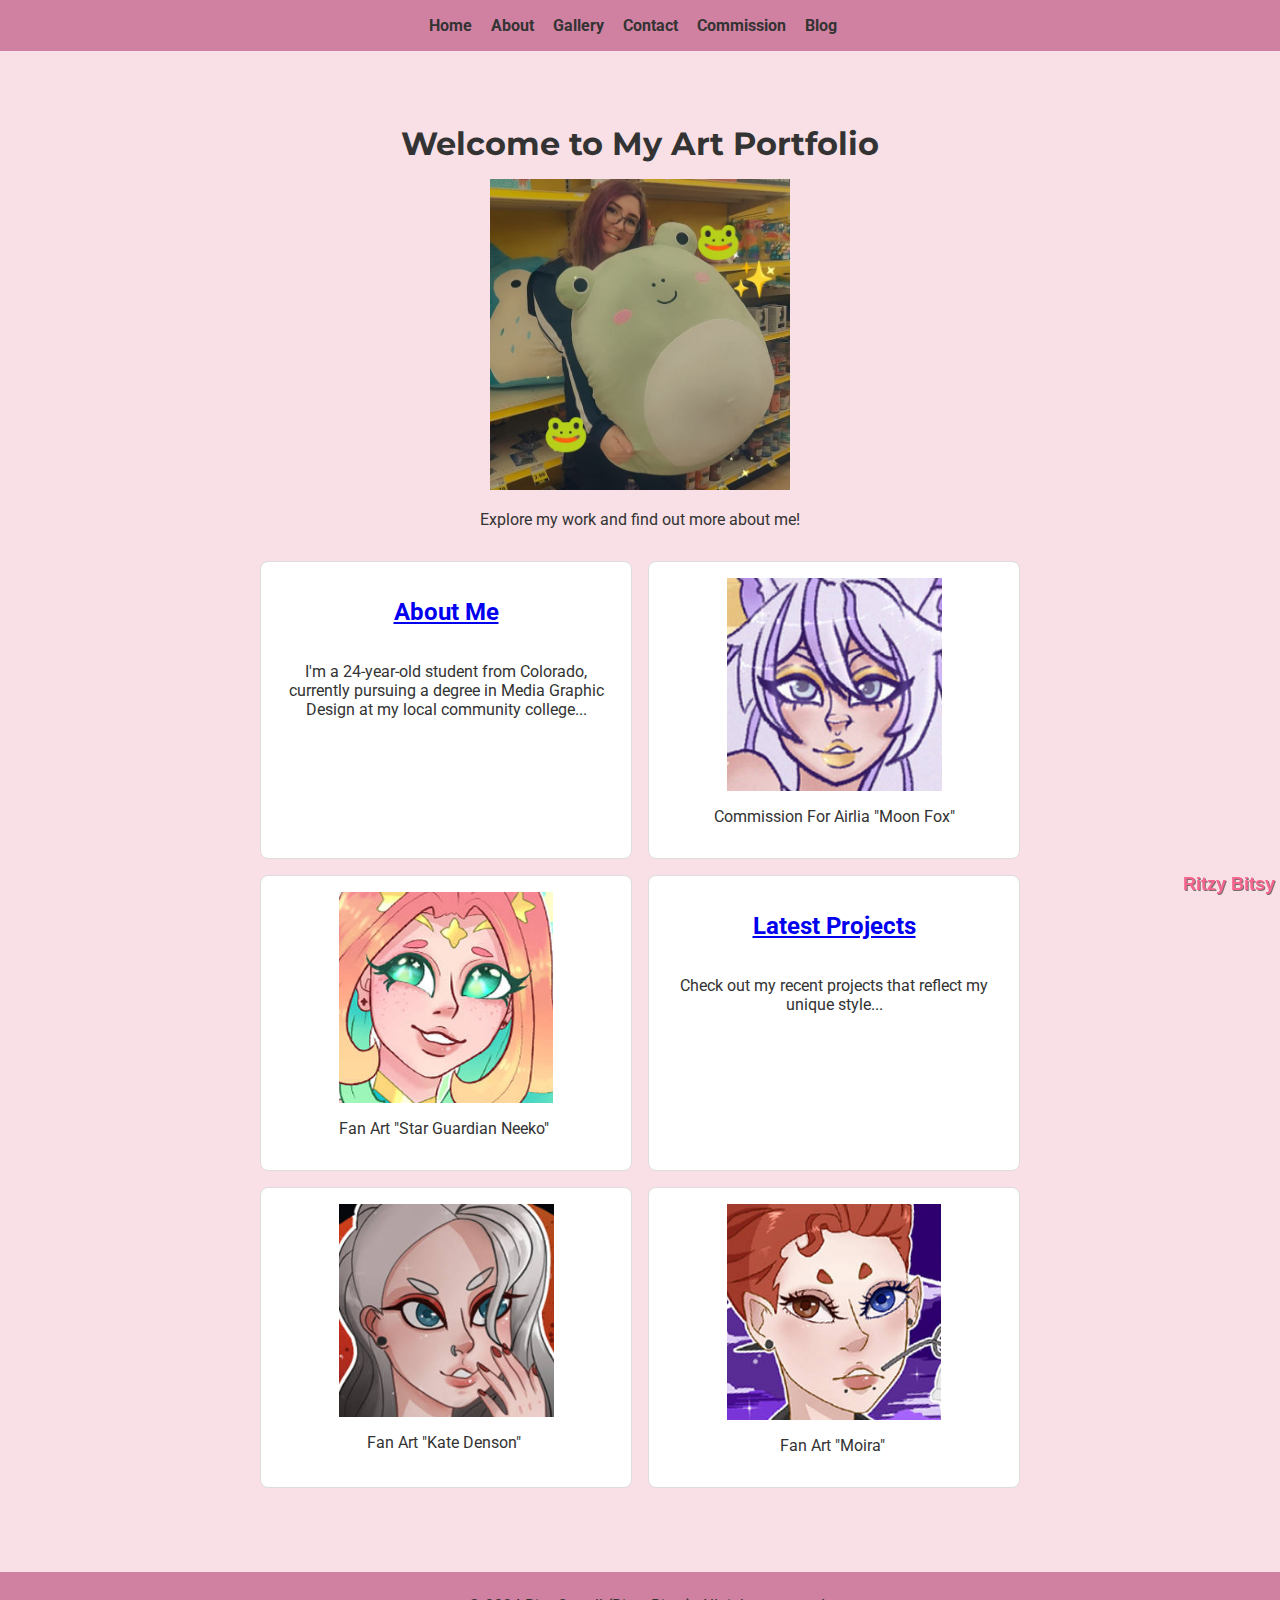
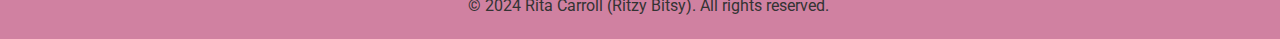
<file: index.html>
<!DOCTYPE html>
<html lang="en">
<head>
    <meta charset="UTF-8">
    <meta name="viewport" content="width=device-width, initial-scale=1.0">
    <meta name="description" content="Explore the art portfolio of [Artist's Name], showcasing various artworks and projects.">
    <meta name="keywords" content="art, portfolio, gallery, artist, commissions">
    <title>Home | Artist Portfolio</title>
    <link rel="stylesheet" href="styles.css">
    <link href="https://fonts.googleapis.com/css2?family=Montserrat:wght@700&family=Roboto:wght@400&display=swap" rel="stylesheet">
    <script src="https://code.jquery.com/jquery-3.6.0.min.js"></script>
    <style>
        /* Add this style for centering */
        .home {
            max-width: 800px; /* Limit width for better readability */
            margin: 0 auto; /* Center the main section */
            padding: 20px;
            text-align: center; /* Center all text within the section */
        }
    </style>
</head>
<body>
    <header>
        <nav>
            <ul>
                <li><a href="index.html">Home</a></li>
                <li><a href="about.html">About</a></li>
                <li><a href="gallery.html">Gallery</a></li>
                <li><a href="contact.html">Contact</a></li>
                <li><a href="commission.html">Commission</a></li>
                <li><a href="blog.html">Blog</a></li>
            </ul>
        </nav>
    </header>
    <main>
        <section class="home">
            <h1>Welcome to My Art Portfolio</h1>
            <img src="portrait.jpg" alt="Portrait of the artist" width="300" />
            <p>Explore my work and find out more about me!</p>
            <div class="grid-container">
                <div class="grid-item">
                    <h2><a href="about.html">About Me</a></h2>
                    <p>I'm a 24-year-old student from Colorado, currently pursuing a degree in Media Graphic Design at my local community college...</p>
                </div>
                <div class="grid-item">
                    <img src="art1index.png" alt="Commission For Airlia 'Moon Fox'" />
                    <p>Commission For Airlia "Moon Fox"</p>
                </div>
                <div class="grid-item">
                    <img src="art2index.png" alt="Fan Art 'Star Guardian Neeko'" />
                    <p>Fan Art "Star Guardian Neeko"&nbsp;</p>
                </div>
                <div class="grid-item">
                    <h2><a href="blog.html">Latest Projects</a></h2>
                    <p>Check out my recent projects that reflect my unique style...</p>
                </div>
                <div class="grid-item">
                    <img src="art3index.png" alt="Fan Art 'Kate Denson'" />
                    <p>Fan Art "Kate Denson"&nbsp;</p>
                </div>
                <div class="grid-item">
                    <img src="art4index.png" alt="Fan Art 'Moira'" />
                    <p>Fan Art "Moira"&nbsp;</p>
                </div>
            </div>
        </section>
    </main>
    <footer>
        <p>&copy; 2024 Rita Carroll (Ritzy Bitsy). All rights reserved.</p>
    </footer>

    <div class="w">
        <p><b>Ritzy Bitsy</b></p>
    </div>

    <script src="scripts.js"></script>
</body>
</html>
</file>
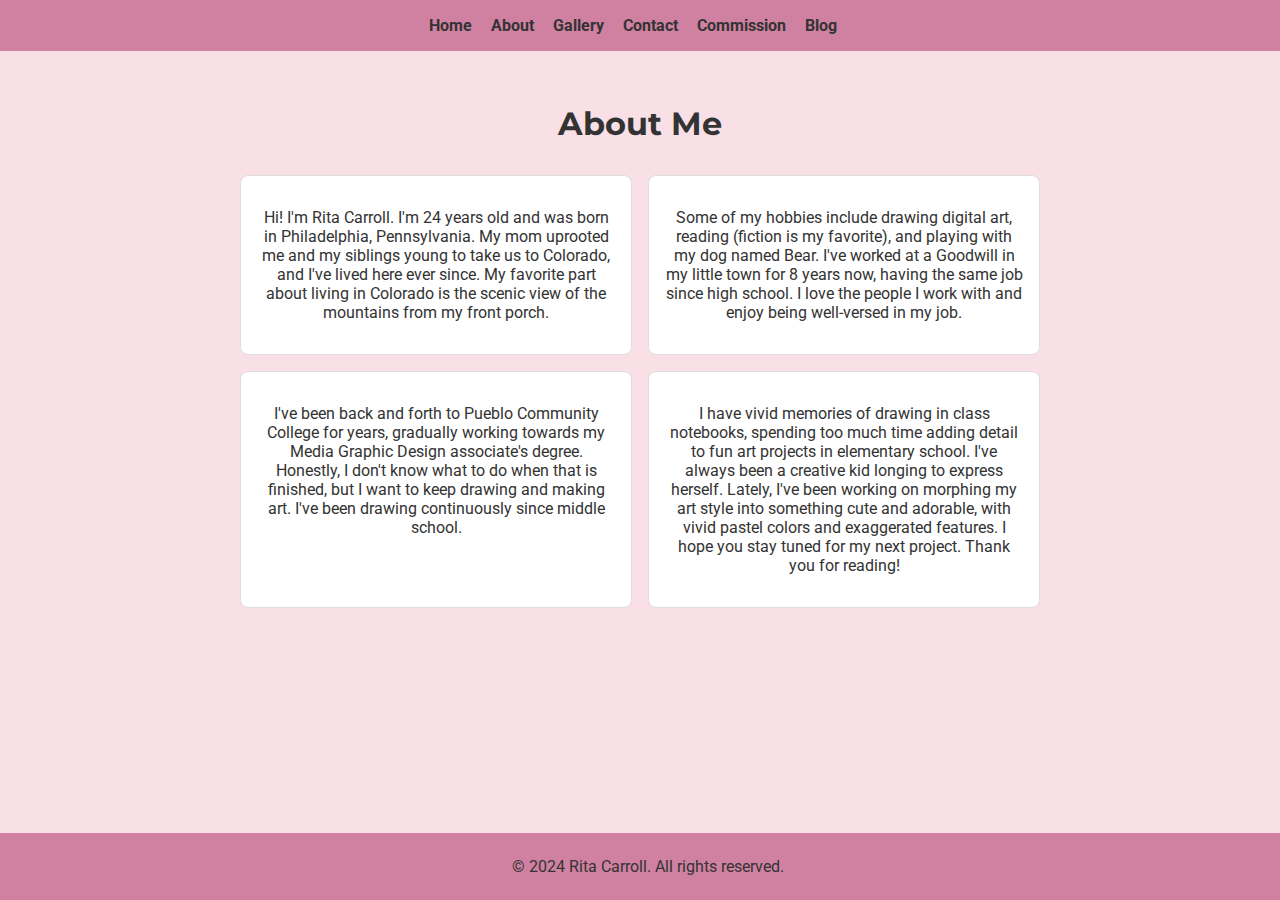
<file: about.html>
<!DOCTYPE html>
<html lang="en">
<head>
    <script src="https://code.jquery.com/jquery-3.6.0.min.js"></script>
    <script src="scripts.js"></script>
    <meta charset="UTF-8">
    <meta name="viewport" content="width=device-width, initial-scale=1.0">
    <title>About | Artist Portfolio</title>
    <link rel="stylesheet" href="styles.css">
    <link href="https://fonts.googleapis.com/css2?family=Montserrat:wght@700&family=Roboto:wght@400&display=swap" rel="stylesheet">
</head>
<body>
    <header>
        <nav>
            <ul>
                <li><a href="index.html">Home</a></li>
                <li><a href="about.html">About</a></li>
                <li><a href="gallery.html">Gallery</a></li>
                <li><a href="contact.html">Contact</a></li>
                <li><a href="commission.html">Commission</a></li>
                <li><a href="blog.html">Blog</a></li>
            </ul>
        </nav>
    </header>

    <main>
        <section class="about">
            <h1>About Me</h1>
            <div class="grid-container">
                <div class="grid-item">
                    <p>Hi! I'm Rita Carroll. I'm 24 years old and was born in Philadelphia, Pennsylvania. My mom uprooted me and my siblings young to take us to Colorado, and I've lived here ever since. My favorite part about living in Colorado is the scenic view of the mountains from my front porch.</p>
                </div>
                <div class="grid-item">
                    <p>Some of my hobbies include drawing digital art, reading (fiction is my favorite), and playing with my dog named Bear. I've worked at a Goodwill in my little town for 8 years now, having the same job since high school. I love the people I work with and enjoy being well-versed in my job.</p>
                </div>
                <div class="grid-item">
                    <p>I've been back and forth to Pueblo Community College for years, gradually working towards my Media Graphic Design associate's degree. Honestly, I don't know what to do when that is finished, but I want to keep drawing and making art. I've been drawing continuously since middle school.</p>
                </div>
                <div class="grid-item">
                    <p>I have vivid memories of drawing in class notebooks, spending too much time adding detail to fun art projects in elementary school. I've always been a creative kid longing to express herself. Lately, I've been working on morphing my art style into something cute and adorable, with vivid pastel colors and exaggerated features. I hope you stay tuned for my next project. Thank you for reading!</p>
                </div>
            </div>
        </section>
    </main>

    <footer>
        <p>&copy; 2024 Rita Carroll. All rights reserved.</p>
    </footer>
    <script src="scripts.js"></script>
</body>
</html>
</file>
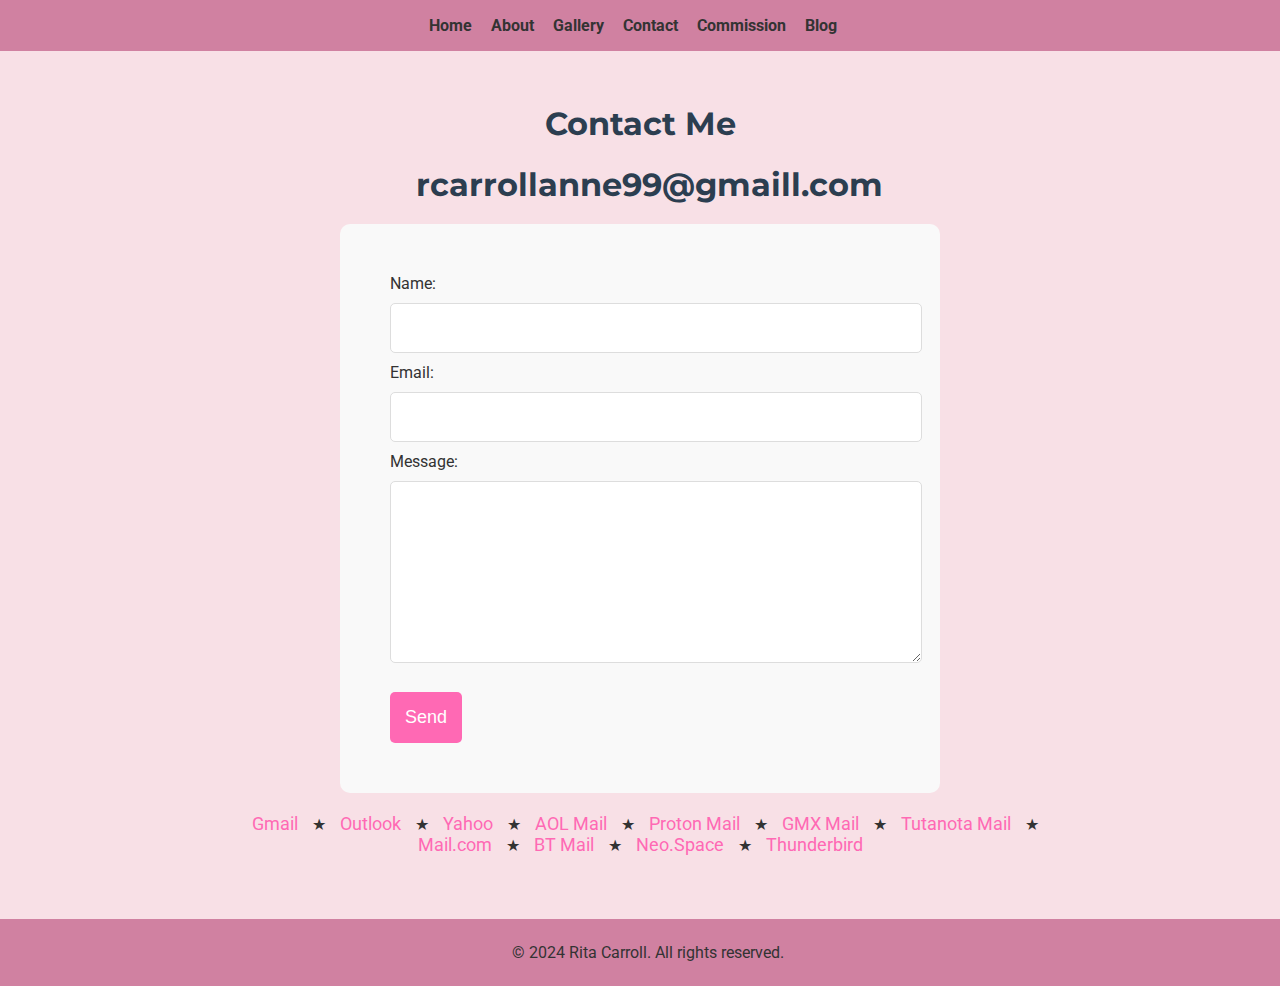
<file: contact.html>
<!DOCTYPE html>
<html lang="en">
<head>
    <script src="https://code.jquery.com/jquery-3.6.0.min.js"></script>
    <script src="scripts.js"></script>
    <meta charset="UTF-8">
    <meta name="viewport" content="width=device-width, initial-scale=1.0">
    <title>Contact | Artist Portfolio</title>
    <link rel="stylesheet" href="styles.css">
    <link href="https://fonts.googleapis.com/css2?family=Montserrat:wght@700&family=Roboto:wght@400&display=swap" rel="stylesheet">
    <style>
        /* Keyframes for pulsing animation */
        @keyframes pulse {
            0%, 100% {
                transform: scale(1);
            }
            50% {
                transform: scale(1.1);
            }
        }

        /* Pulsing animation for heading */
        .contact h1 {
            font-size: 2em;
            color: #2c3e50;
            animation: pulse 2s infinite;
            text-align: center;
            margin-bottom: 20px;
        }

        /* Button styling and hover transition */
        .contact button {
            background-color: #ff69b4; /* Pink color */
            color: white;
            padding: 15px;
            border: none;
            border-radius: 5px;
            font-size: 18px;
            cursor: pointer;
            transition: background-color 0.3s ease;
            margin-top: 15px;
        }

        .contact button:hover {
            background-color: #ff1493; /* Darker pink for hover effect */
        }

        /* Style for form inputs */
        .contact form {
            max-width: 500px;
            margin: 0 auto;
            padding: 50px;
            background-color: #f9f9f9;
            border-radius: 10px;
        }

        .contact input[type="text"], 
        .contact input[type="email"], 
        .contact textarea {
            width: 100%;
            padding: 15px;
            margin: 10px 0;
            font-size: 16px;
            border-radius: 5px;
            border: 1px solid #ddd;
        }

        .contact textarea {
            height: 150px;
        }

        /* Center the email links */
        .email-links {
            text-align: center;
            margin-top: 20px;
        }

        .email-links a {
            margin: 0 10px;
            font-size: 18px;
            text-decoration: none;
            color: #ff69b4;
        }

        .email-links a:hover {
            color: #ff1493;
        }
    </style>
</head>
<body>
    <header>
        <nav>
            <ul>
                <li><a href="index.html">Home</a></li>
                <li><a href="about.html">About</a></li>
                <li><a href="gallery.html">Gallery</a></li>
                <li><a href="contact.html">Contact</a></li>
                <li><a href="commission.html">Commission</a></li>
                <li><a href="blog.html">Blog</a></li>
            </ul>
        </nav>
    </header>
    <main>
        <section class="contact">
            <h1>Contact Me</h1>
            <h1>&nbsp; rcarrollanne99@gmaill.com</h1>
<form>
        <label for="name">Name:</label>
        <input type="text" id="name" name="name" required>
                
        <label for="email">Email:</label>
        <input type="email" id="email" name="email" required>
                
        <label for="message">Message:</label>
        <textarea id="message" name="message" required></textarea>
                
        <button type="submit">Send</button>
      </form>
        </section>

        <!-- Centered email links -->
        <div class="email-links">
            <a href="https://mail.google.com/mail/u/0/#inbox" target="_blank">Gmail</a> ★ 
            <a href="https://outlook.office365.com/mail/?path=/mail&wa=wsignin1.0" target="_blank">Outlook</a> ★ 
            <a href="https://mail.yahoo.com/" target="_blank">Yahoo</a> ★ 
            <a href="https://mail.aol.com/" target="_blank">AOL Mail</a> ★ 
            <a href="https://mail.proton.me/" target="_blank">Proton Mail</a> ★ 
            <a href="https://www.gmx.com/" target="_blank">GMX Mail</a> ★ 
            <a href="https://tutanota.com/" target="_blank">Tutanota Mail</a> ★ 
            <a href="https://www.mail.com/" target="_blank">Mail.com</a> ★ 
            <a href="https://prod-btemailauth.bt.com/81522fe7-47cf-4713-bdb7-b6f7bfe421a6/b2c_1a_rpbt_signin/oauth2/v2.0/authorize?client_id=bf4e9e5e-0d73-46b3-ad02-06f335bd5105&scope=bf4e9e5e-0d73-46b3-ad02-06f335bd5105%20openid%20profile%20offline_access&redirect_uri=https://email.bt.com/mail/saf/sso.jsp&response_type=code&state=pv53x738hPKdtbqEutv" target="_blank">BT Mail</a> ★ 
            <a href="https://www.neo.space/" target="_blank">Neo.Space</a> ★ 
            <a href="https://www.thunderbird.net/en-US/" target="_blank">Thunderbird</a>
        </div>

    </main>
    <footer>
      <p>&copy; 2024 Rita Carroll. All rights reserved.</p>
    </footer>
    <script src="scripts.js"></script>
</body>
</html>
</file>
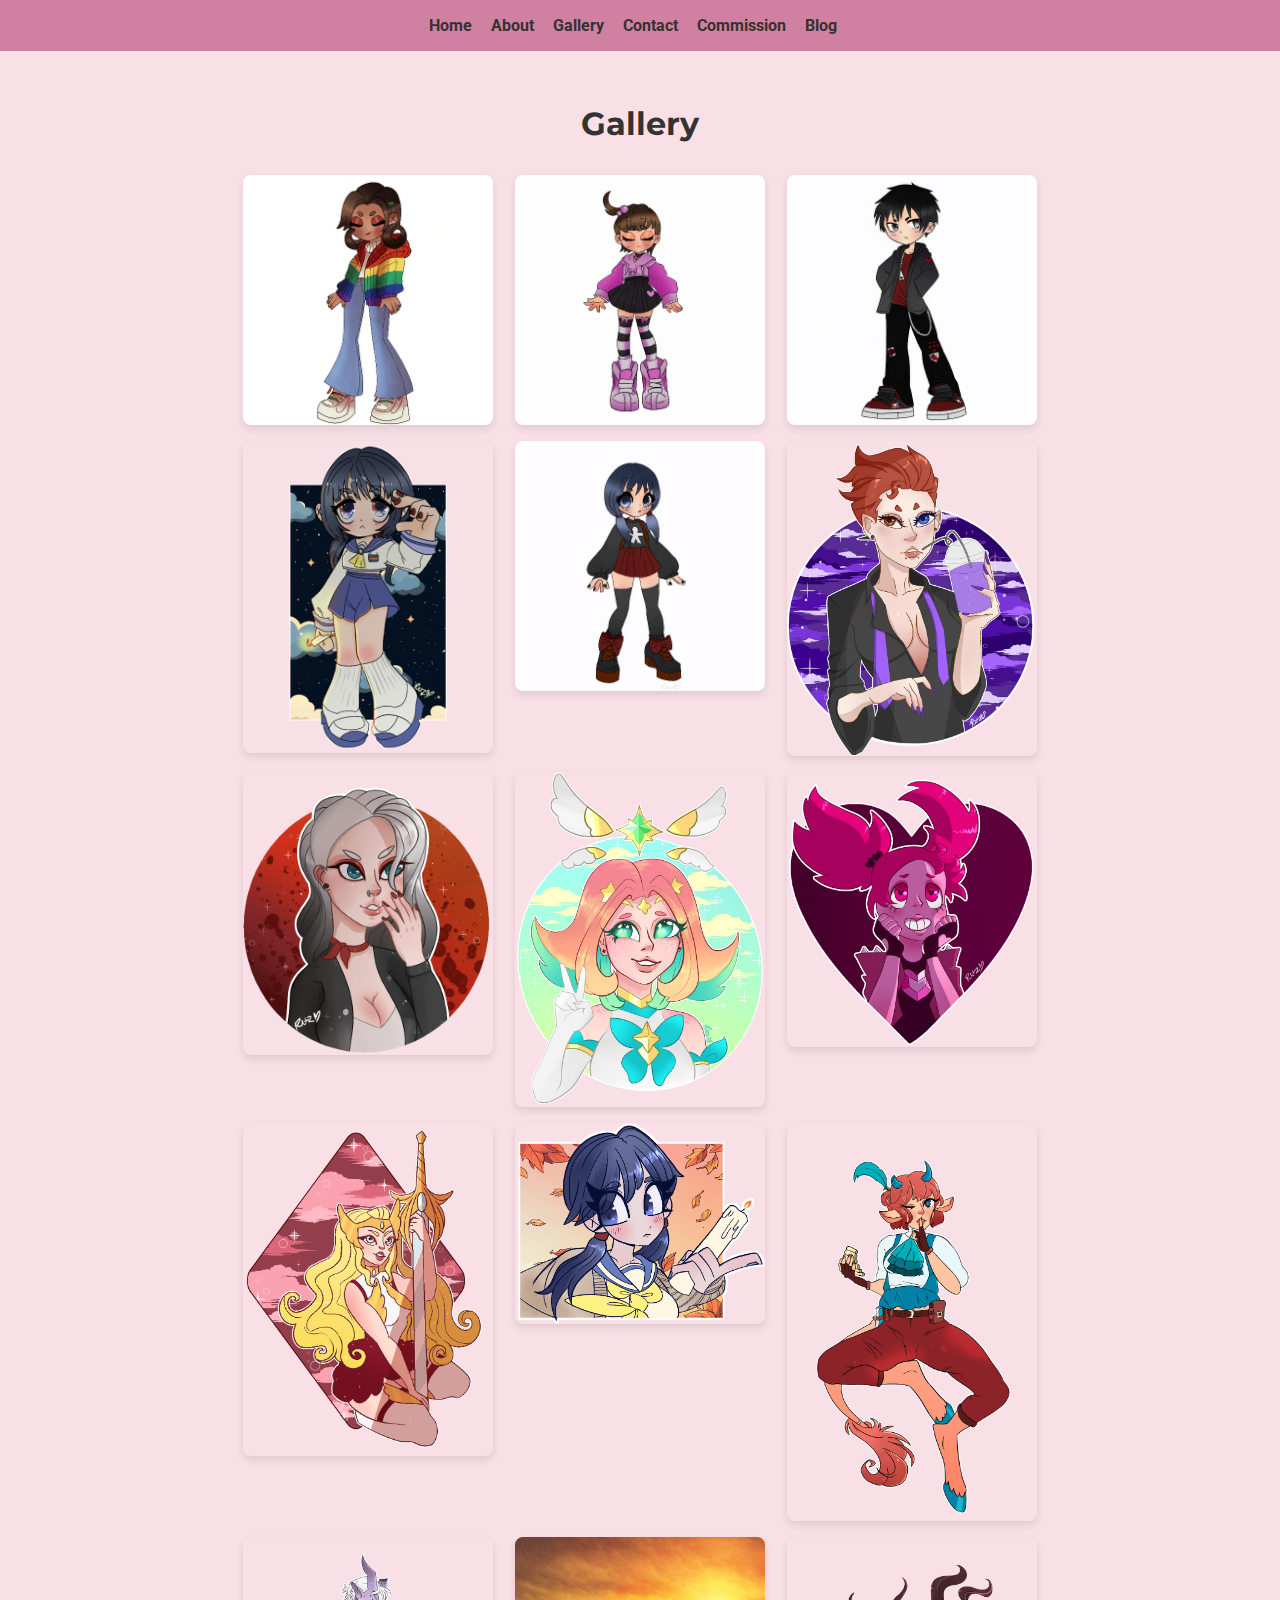
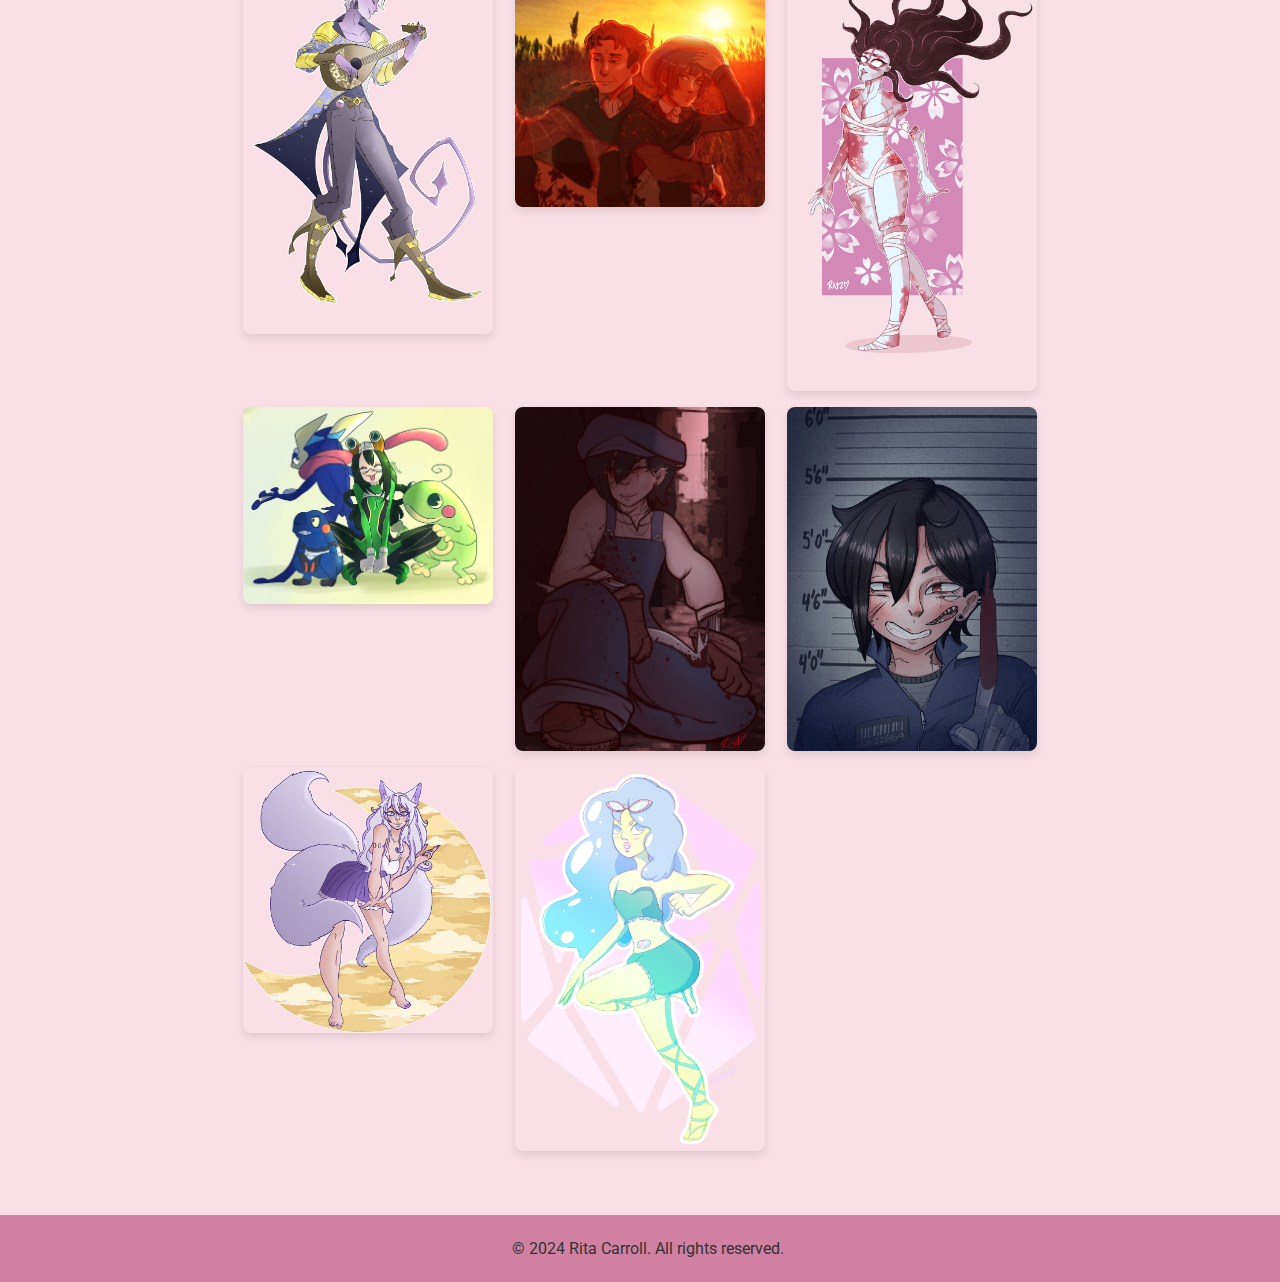
<file: gallery.html>
<!DOCTYPE html>
<html lang="en">
<head>
    <meta charset="UTF-8">
    <meta name="viewport" content="width=device-width, initial-scale=1.0">
    <title>Gallery | Artist Portfolio</title>

    <!-- Ensure the CSS link is correct -->
    <link rel="stylesheet" href="./styles.css">
    
    <!-- Font imports -->
    <link href="https://fonts.googleapis.com/css2?family=Montserrat:wght@700&family=Roboto:wght@400&display=swap" rel="stylesheet">

    <script src="https://code.jquery.com/jquery-3.6.0.min.js"></script>
    <script src="scripts.js"></script>
</head>
<body>
    <header>
        <nav>
            <ul>
                <li><a href="index.html">Home</a></li>
                <li><a href="about.html">About</a></li>
                <li><a href="gallery.html">Gallery</a></li>
                <li><a href="contact.html">Contact</a></li>
                <li><a href="commission.html">Commission</a></li>
                <li><a href="blog.html">Blog</a></li>
            </ul>
        </nav>
    </header>

    <main>
        <section class="gallery">
            <h1>Gallery</h1>
            <div class="gallery-grid">
                <!-- First Batch of 10 Images -->
                <img src="gallery1.gif" alt="Art 1">
                <img src="gallery2.gif" alt="Art 2">
                <img src="gallery3.gif" alt="Art 3">
                <img src="gallery4.png" alt="Art 4">
                <img src="gallery5.gif" alt="Art 5">
                <img src="gallery6.png" alt="Art 6">
                <img src="gallery7.png" alt="Art 7">
                <img src="gallery8.png" alt="Art 8">
                <img src="gallery9.png" alt="Art 9">
                <img src="gallery10.png" alt="Art 10">

                <!-- Second Batch of 10 Images -->
                <img src="gallery11.png" alt="Art 11">
                <img src="gallery12.png" alt="Art 12">
                <img src="gallery13.png" alt="Art 13">
                <img src="gallery14.jpg" alt="Art 14">
                <img src="gallery15.png" alt="Art 15">
                <img src="gallery16.png" alt="Art 16">
                <img src="gallery17.jpg" alt="Art 17">
                <img src="gallery18.jpg" alt="Art 18">
                <img src="gallery19.png" alt="Art 19">
                <img src="gallery20.png" alt="Art 20">
            </div>
        </section>
    </main>

    <footer>
        <p>&copy; 2024 Rita Carroll. All rights reserved.</p>
    </footer>

    <script src="scripts.js"></script>
</body>
</html>
</file>
<file: styles.css>
/* Base Styles */
body {
    font-family: 'Roboto', sans-serif;
    margin: 0;
    padding: 0;
    background-color: #f8e0e6;
    color: #333;
    display: flex;
    flex-direction: column;
    min-height: 100vh; /* Ensures footer stays at the bottom */
}

header {
    background-color: #d081a1;
    padding: 1rem;
    text-align: center;
}

nav ul {
    list-style-type: none;
    padding: 0;
    margin: 0;
}

nav ul li {
    display: inline;
    margin-right: 15px;
}

nav ul li a {
    text-decoration: none;
    color: #333;
    font-weight: bold;
}

nav ul li a:hover {
    color: #f2c6d4; /* Hover effect */
}

main {
    flex: 1;
    width: 80%;
    max-width: 800px;
    margin: 2rem auto;
    padding-bottom: 2rem; /* Prevent overlap with footer */
}

footer {
    background-color: #d081a1;
    padding: 0.5rem;
    text-align: center;
    width: 100%; /* Ensures footer spans full width */
    position: relative; 
    margin-top: auto; /* Pushes footer to the bottom */
}

/* Gallery Styles */
.gallery-grid {
    display: grid;
    grid-template-columns: repeat(auto-fill, minmax(200px, 1fr));
    gap: 1rem;
    margin-top: 2rem;
    justify-items: center; /* Center images within grid cells */
}

.gallery-grid img {
    width: 100%;
    max-width: 250px; /* Consistent image size */
    height: auto; /* Maintain aspect ratio */
    border-radius: 8px; /* Rounded corners */
    box-shadow: 0 4px 8px rgba(0, 0, 0, 0.1); /* Subtle shadow */
    transition: transform 0.2s; /* Smooth transition effect */
}

.gallery-grid img:hover {
    transform: scale(1.05); /* Zoom effect on hover */
}

/* Typography */
h1 {
    text-align: center; /* Center the heading */
    margin-bottom: 1rem;
    font-family: 'Montserrat', sans-serif;
}

/* Grid Layout */
.grid-container {
    display: grid;
    grid-template-columns: repeat(auto-fill, minmax(300px, 1fr));
    gap: 1rem;
    margin-top: 2rem;
}

.grid-item {
    background-color: #fff;
    padding: 1rem;
    border: 1px solid #ddd;
    border-radius: 8px;
    text-align: center;
    display: flex;
    flex-direction: column;
    align-items: center;
    transition: transform 0.2s, box-shadow 0.2s;
}

.grid-item:hover {
    box-shadow: 0 4px 8px rgba(0, 0, 0, 0.2);
    transform: scale(1.05);
}

/* Responsive Adjustments */
@media (max-width: 768px) {
    header, footer {
        padding: 0.5rem;
    }

    nav ul li {
        display: block;
        margin-bottom: 0.5rem;
    }
}

@media (max-width: 500px) {
    .gallery-grid {
        grid-template-columns: 1fr; /* Stack images on small screens */
    }
}

/* Custom Cursor */
* {
    cursor: url(https://proxy.everskies.com/a/https://cur.cursors-4u.net/others/oth-9/oth800.cur), auto !important;
}

.w {
    font-family: Arial, Helvetica, sans-serif;
    color: #F7648E;
    position: fixed;
    bottom: 0;
    right: 0;
    text-shadow: 1px 1px #00000082;
    font-size: 18px;
    display: flex;
}

.w img {
    height: 24px;
    display: block;
}

.w p {
    display: inline-block;
    margin-bottom: 5px;
    margin-right: 5px;
}

/* Font Import */
@import url('https://fonts.googleapis.com/css2?family=Montserrat:wght@700&family=Roboto:wght@400&display=swap');
</file>
